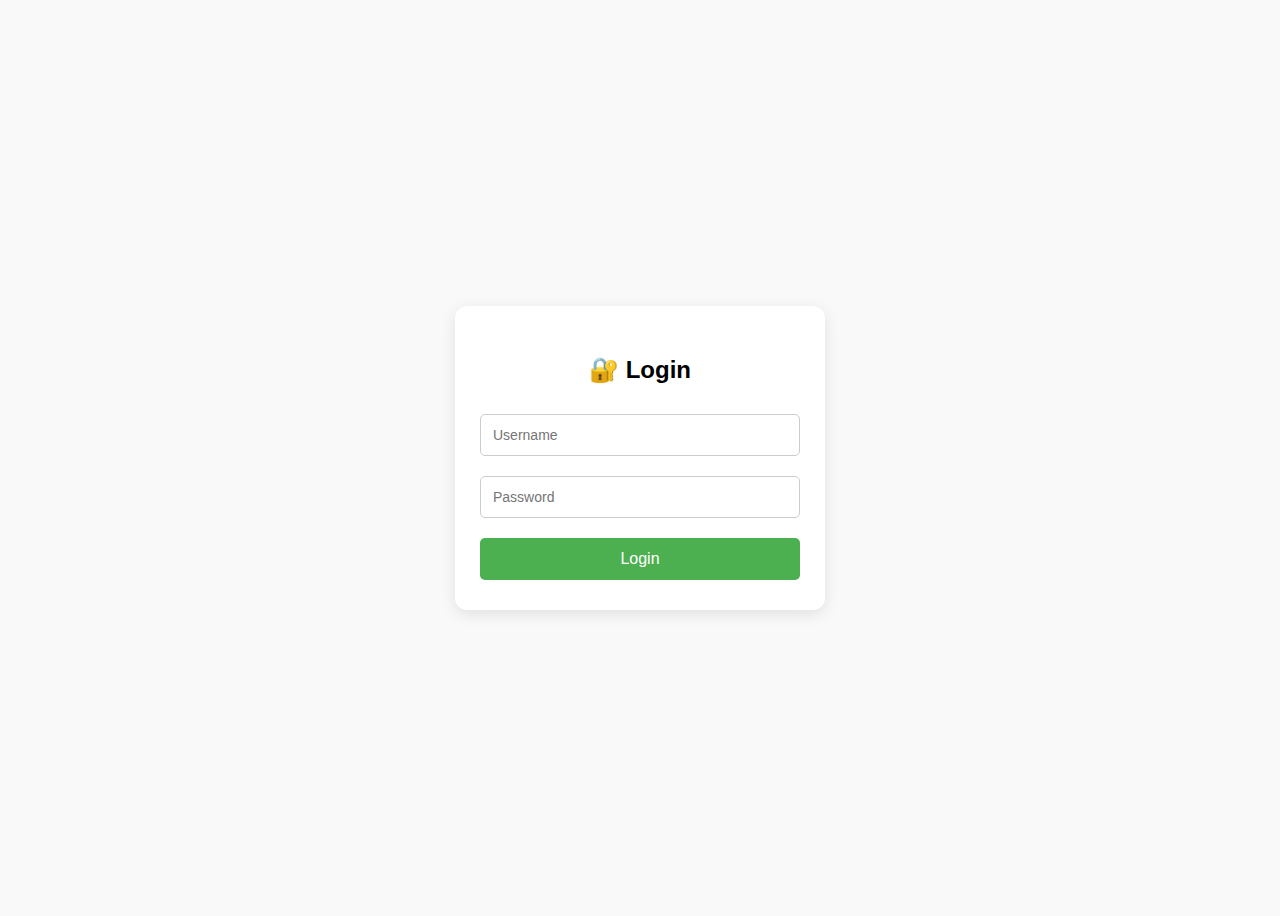
<file: index.html>
<!DOCTYPE html>
<html lang="en">
<head>
  <meta charset="UTF-8" />
  <meta name="viewport" content="width=device-width, initial-scale=1.0"/>
  <title>Entity Highlighter and Link Inserter</title>
  <style>
    body {
      font-family: Arial, sans-serif;
      background-color: #f5f5f5;
      padding: 20px;
      display: flex;
      flex-direction: column;
      align-items: center;
    }

    .container {
      width: 90%;
      max-width: 800px;
      background: #fff;
      padding: 20px;
      border-radius: 10px;
      box-shadow: 0 2px 8px rgba(0, 0, 0, 0.1);
    }

    .header {
      text-align: center;
      margin-bottom: 20px;
    }

    .header h1 {
      margin-bottom: 10px;
      font-size: 26px;
      color: #333;
    }

    .header p {
      color: #555;
      font-size: 15px;
    }

    .poi-progress {
      display: flex;
      flex-wrap: wrap;
      justify-content: center;
      gap: 10px;
      margin: 20px 0;
    }

    .poi-step {
      padding: 8px 14px;
      border-radius: 20px;
      border: 1px solid #ccc;
      background-color: #eee;
      font-size: 14px;
      cursor: pointer;
      transition: background-color 0.2s;
    }

    .poi-step.active {
      background-color: #ffc107;
      font-weight: bold;
    }

    .poi-step.highlighted {
      background-color: #ffe680;
    }

    .toolbar {
      margin-bottom: 15px;
      display: flex;
      flex-wrap: wrap;
      gap: 10px;
      justify-content: center;
    }

    .toolbar button {
      padding: 6px 12px;
      font-size: 14px;
      cursor: pointer;
      border: 1px solid #ccc;
      background-color: #eee;
      border-radius: 6px;
      transition: background 0.2s;
    }

    .toolbar button:hover {
      background-color: #ddd;
    }

    .poi-description {
      min-height: 150px;
      border: 1px solid #ccc;
      padding: 10px;
      background: #fff;
      border-radius: 6px;
      margin-bottom: 10px;
    }

    .highlighted {
      background-color: yellow;
    }

    #link-input {
      display: none;
      margin-bottom: 15px;
      text-align: center;
    }

    #link-input input {
      padding: 6px;
      width: 250px;
      font-size: 14px;
      border: 1px solid #ccc;
      border-radius: 4px;
    }

    #link-input button {
      padding: 6px 10px;
      margin-left: 5px;
      border-radius: 4px;
      cursor: pointer;
    }

    #output-area {
      margin-top: 10px;
      background: #fafafa;
      padding: 10px;
      border: 1px solid #ccc;
      border-radius: 6px;
      max-height: 300px;
      overflow-y: auto;
    }
  </style>

  <!-- 🔐 Login Redirect Protection -->
  <script>
    const isLoggedIn = localStorage.getItem("isLoggedIn");
    if (isLoggedIn !== "true") {
      window.location.href = "login.html";
    }
  </script>
</head>
<body>
  <div class="container">
    <div class="header">
      <h1>Entity Highlighter and Link Inserter</h1>
      <p>Highlight text in the POI description and insert links using the buttons below.</p>
    </div>

    <!-- Toolbar -->
    <div class="toolbar">
      <button id="highlight-btn">Highlight</button>
      <button id="link-btn">🔗 Insert Link</button>
      <button id="save-btn">💾 Save Changes</button>
      <button id="fetch-btn">📄 View Saved POIs</button>
      <button id="clear-pois-btn">🗑️ Clear All POIs</button>
      <button id="next-poi-btn">⏭️ Next POI</button>
      <button onclick="logout()">🚪 Logout</button>
    </div>

    <!-- POI Input Area -->
    <div id="poi-description-area" contenteditable="true" class="poi-description">
      Loading...
    </div>

    <!-- Link Insertion Popup -->
    <div id="link-input">
      <input type="text" id="link-url" placeholder="Enter URL here" />
      <button id="insert-link">Insert Link</button>
      <button id="cancel-link">Cancel</button>
    </div>

    <!-- Progress wizard -->
    <div id="poi-progress" class="poi-progress"></div>

    <!-- Output Area -->
    <div id="output-area"></div>
  </div>

  <!-- Logout Function -->
  <script>
    function logout() {
      localStorage.removeItem("isLoggedIn");
      localStorage.removeItem("loginTime");
      localStorage.removeItem("username");
      window.location.href = "login.html";
    }
  </script>

  <!-- Main Logic -->
  <script src="app.js"></script>
</body>
</html>
</file>
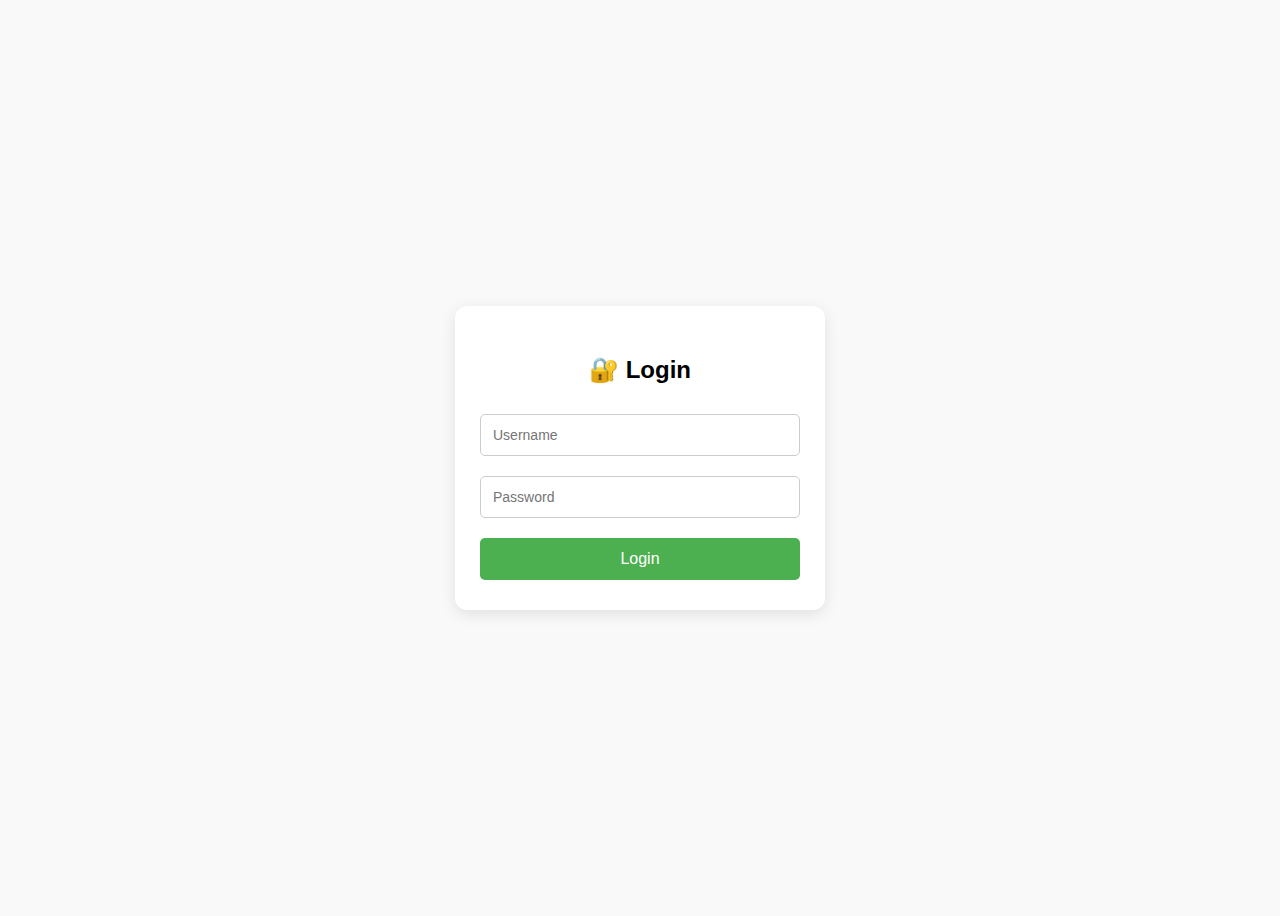
<file: login.html>
<!DOCTYPE html>
<html lang="en">
<head>
  <meta charset="UTF-8" />
  <meta name="viewport" content="width=device-width, initial-scale=1" />
  <title>Login - Entity Highlighter</title>
  <style>
    body {
      font-family: Arial, sans-serif;
      background: #f9f9f9;
      display: flex;
      justify-content: center;
      align-items: center;
      height: 100vh;
    }

    .login-container {
      background: white;
      padding: 30px 25px;
      border-radius: 12px;
      box-shadow: 0 4px 15px rgba(0, 0, 0, 0.1);
      width: 320px;
    }

    .login-container h2 {
      text-align: center;
      margin-bottom: 20px;
    }

    input {
      width: 100%;
      padding: 12px;
      margin: 10px 0;
      border: 1px solid #ccc;
      border-radius: 5px;
      font-size: 14px;
      box-sizing: border-box;
    }

    button {
      width: 100%;
      padding: 12px;
      background-color: #4CAF50;
      color: white;
      border: none;
      border-radius: 5px;
      font-size: 16px;
      cursor: pointer;
      margin-top: 10px;
    }

    button:hover {
      background-color: #45a049;
    }

    #error-msg {
      color: red;
      text-align: center;
      display: none;
      margin-top: 10px;
    }
  </style>
</head>
<body>
  <div class="login-container">
    <h2>🔐 Login</h2>
    <form id="login-form">
      <input type="text" id="username" placeholder="Username" required />
      <input type="password" id="password" placeholder="Password" required />
      <button type="submit">Login</button>
      <p id="error-msg">Invalid credentials. Please try again.</p>
    </form>
  </div>

  <script>
    document.getElementById('login-form').addEventListener('submit', async (e) => {
      e.preventDefault();

      const username = document.getElementById('username').value.trim().toLowerCase(); // 🔥 Normalize here
      const password = document.getElementById('password').value.trim();

      try {
        const response = await fetch('https://repo-backend-epjh.onrender.com/login', {
          method: 'POST',
          headers: {
            'Content-Type': 'application/json'
          },
          body: JSON.stringify({ username, password })
        });

        const data = await response.json();

        
        if (data.success) {
  localStorage.setItem('isLoggedIn', 'true');
  localStorage.setItem('username', username);
  localStorage.setItem('loginTime', Date.now().toString());
  window.location.href = 'index.html';
} else {
  localStorage.removeItem('isLoggedIn');
  localStorage.removeItem('loginTime');
  document.getElementById('error-msg').textContent = 'Invalid credentials.';
  document.getElementById('error-msg').style.display = 'block';
}
      } catch (err) {
        console.error('Login error:', err);
        document.getElementById('error-msg').textContent = 'Something went wrong. Try again later.';
        document.getElementById('error-msg').style.display = 'block';
      }
    });
  </script>
</body>
</html>
</file>
